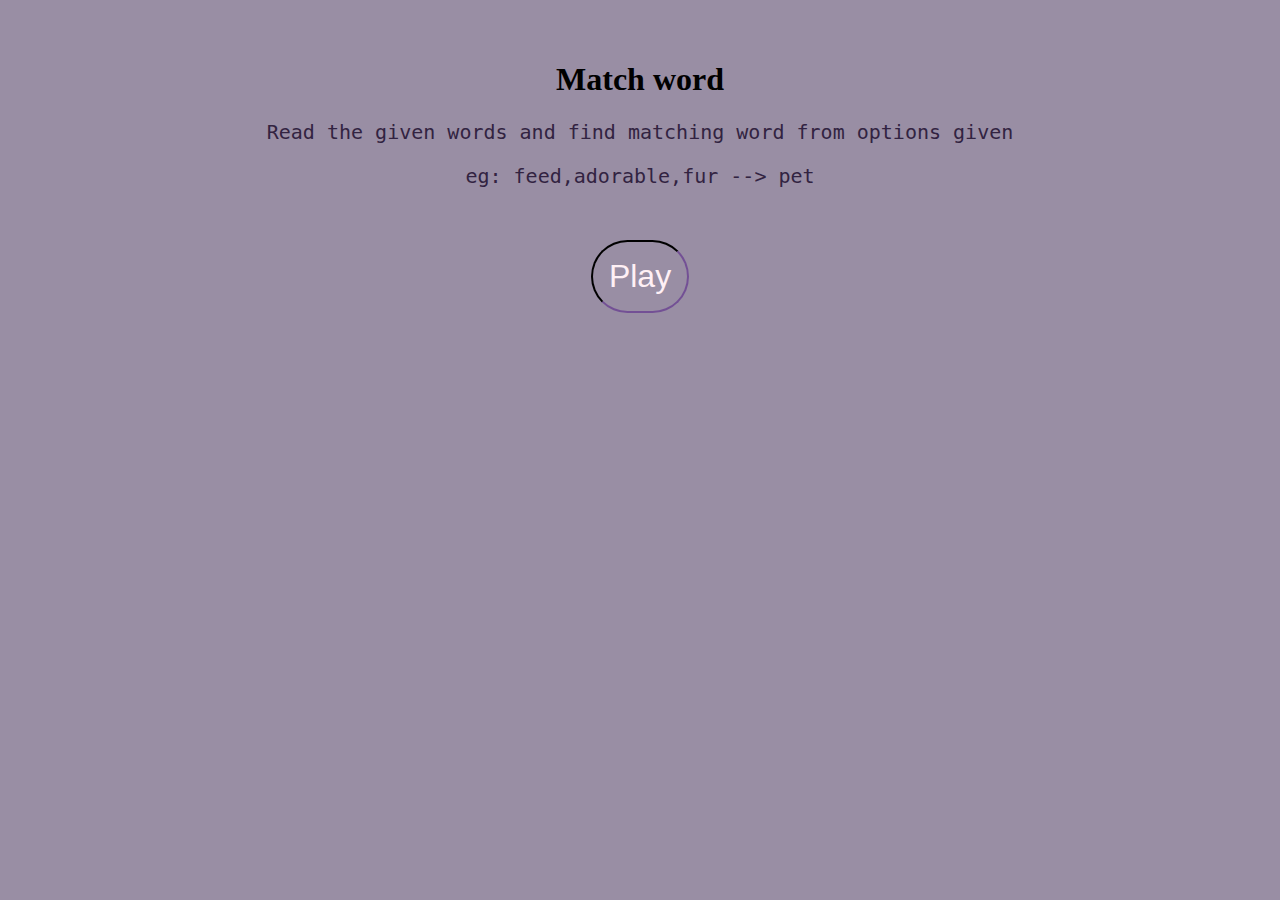
<file: index.html>
<!DOCTYPE html>
<html lang="en">
  <head>
    <meta charset="UTF-8" />
    <meta http-equiv="X-UA-Compatible" content="IE=edge" />
    <meta name="viewport" content="width=device-width, initial-scale=1.0" />
    <link rel="stylesheet" href="styles.css" />
    <title>Document</title>
  </head>
  <body>
    <div class="intro">
      <h1>Match word</h1>
      <div class="instructions">
        <p>Read the given words and find matching word from options given</p>
        <p>eg: feed,adorable,fur --> pet</p>
      </div>
      <button id="play"><a href="play.html">Play</a></button>
    </div>
    <script src="scripts.js"></script>
  </body>
</html>
</file>
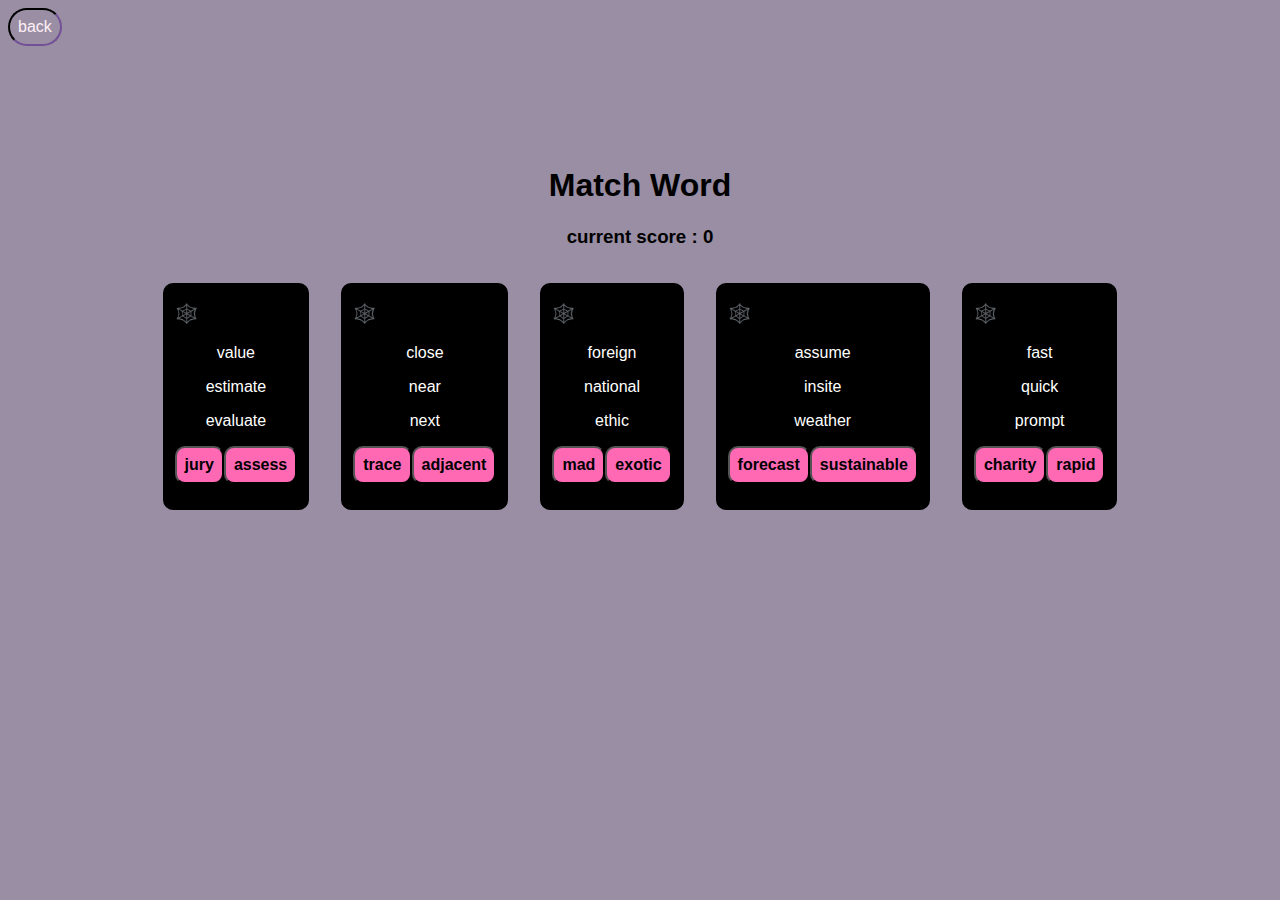
<file: play.html>
<!DOCTYPE html>
<html lang="en">
  <head>
    <meta charset="UTF-8" />
    <meta http-equiv="X-UA-Compatible" content="IE=edge" />
    <meta name="viewport" content="width=device-width, initial-scale=1.0" />
    <title>Match Word</title>
    <link rel="stylesheet" href="styles.css" />
  </head>
  <body>
    <div>
      <button class="back"><a href="index.html">back</a></button>
    </div>
    <div class="container">
      <div class="question-area" id="area">
        <h1>Match Word</h1>
        <h3>current score : <span id="score-span"></span></h3>
        <div class="playground" id="wrapper"></div>
      </div>
    </div>

    <script src="scripts.js"></script>
  </body>
</html>
</file>
<file: styles.css>
html,body{
    background-color: #998ea4;
}
*{
    padding: 0;
    position: relative;
    top: 0;
    right: 0;
    left: 0;
    bottom: 0;
}
.container{
    font-family:'Trebuchet MS', 'Lucida Sans Unicode', 'Lucida Grande', 'Lucida Sans', Arial, sans-serif;
    text-align: center;
    display: flex;
    justify-content: center;
    padding: 100px;
}
.question-box h3{
    display: flex;
    justify-content: flex-start;
}
.question-box{
    border: 2px solid black;
    background-color: black;
    margin:1rem;
    border-radius: 10px;
    padding: 0 10px 8px;
    color: white;
}
.playground{
    display: flex;
    flex-direction: row;
    flex-wrap: wrap;
    justify-content: center;
}
.option-div{
    display: flex;
    flex-direction: row;
    justify-content: space-evenly;
    flex-wrap: wrap;
}
.option-btn{
    background: hotpink;
    border-radius: 10px;
    padding: 8px;
    font-weight: 600;
    font-size: 1rem;
}
a{
    text-decoration: none;
    color: lavenderblush;
}
.result_div{
    display: flex;
    justify-content: center;
    margin: 1rem 0 0 0;
}
.green{
    color: green;
}
.red{
    color: red
}
.intro{
    position: absolute;
    text-align: center;
    top: 2rem;
}
.instructions{
    font-size: x-large;
    color: #322341;
    font-family: monospace;
}
.intro button{
    background: transparent;
    border: 2px inset #322341;
    border-radius: 5rem;
    font-size: 2rem;
    padding: 1rem;
    top: 2rem;
}
.back{
    background: transparent;
    border: 2px inset #322341;
    border-radius: 3rem;
    font-size: 1rem;
    padding: .5rem;
}
</file>
